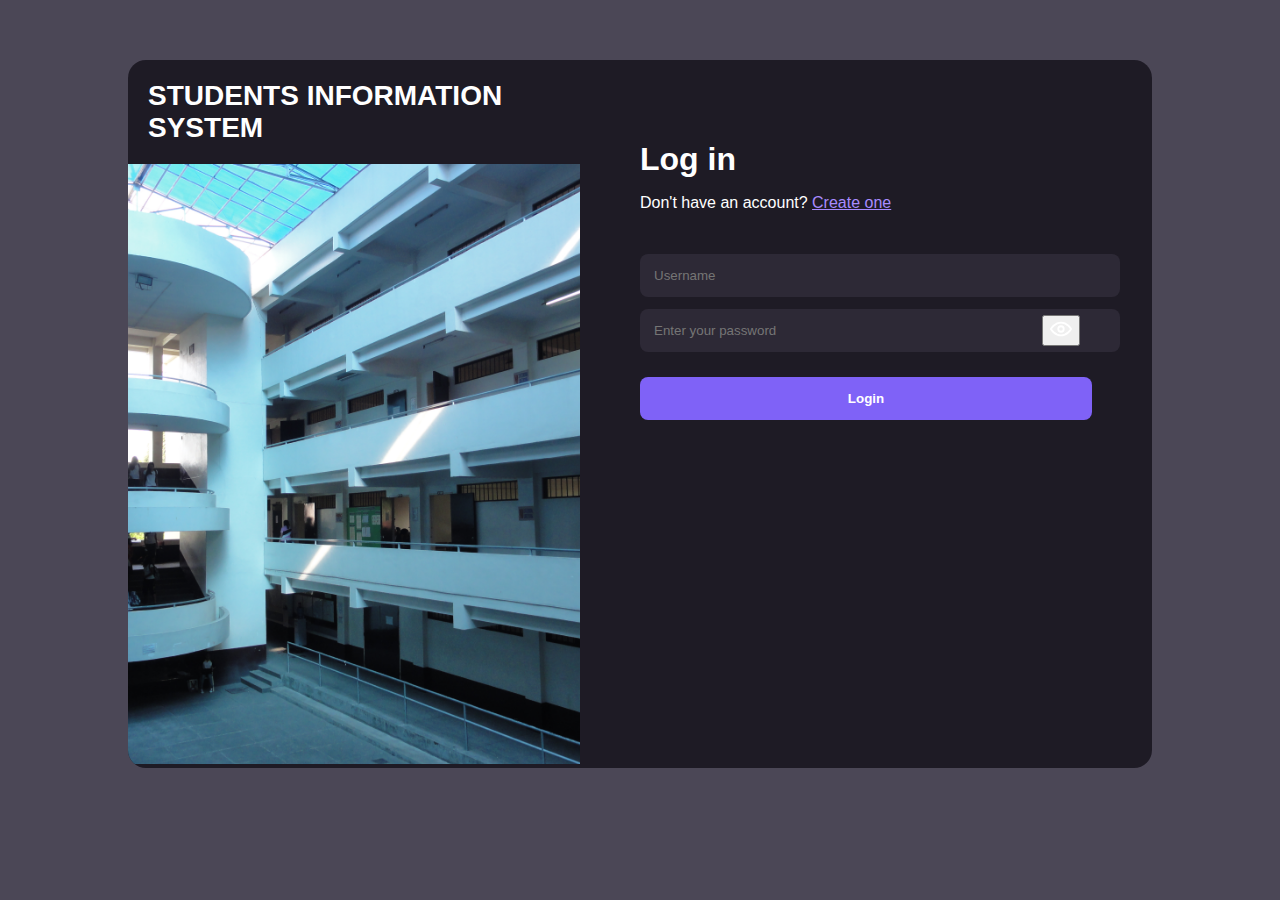
<file: index.html>
<!DOCTYPE html>
<html lang="en">
<head>
    <meta charset="UTF-8" />
    <meta name="viewport" content="width=device-width, initial-scale=1.0" />
    <title>Login</title>
    <link href="https://fonts.googleapis.com/css2?family=Inter:wght@300;400;500;600;700;800;900&display=swap" rel="stylesheet">
    <link rel="stylesheet" href="style.css" />
</head>
<body>

<div class="container">
    <!-- LEFT SIDE -->
    <div class="left-panel">
        <div class="top-nav">
            <div class="logo">STUDENTS INFORMATION SYSTEM</div>
        </div>

        <div class="image-section">
            <img src="images/PUP TAGUIG CAMPUS.jpg" alt="Campus photo" />
        </div>
    </div>

    <!-- RIGHT SIDE -->
    <div class="right-panel">
        <h1>Log in</h1>
        <p class="login-text">Don't have an account? <a href="#">Create one</a></p>

        <!-- LOGIN FORM -->
        <form id="loginForm">

            <input type="text" placeholder="Username" id="username" required>

            <div class="password-wrapper">
                <input type="password" placeholder="Enter your password" id="password" required />
                <button type="button" class="toggle-password" aria-label="Toggle password visibility" onclick="togglePassword()">
                    <svg id="eye-icon" width="22" height="22" viewBox="0 0 24 24" 
                        fill="none" stroke="#ffffff" stroke-width="2" 
                        stroke-linecap="round" stroke-linejoin="round" aria-hidden="true">

                        <!-- CLOSED EYE -->
                        <path id="eye-closed" style="display:none;" 
                            d="M17.94 17.94A10.06 10.06 0 0112 20c-5.52 0-10-5-10-8 
                                0-1.01.21-1.98.6-2.85M6.06 6.06A10.06 10.06 0 0112 4
                                c5.52 0 10 5 10 8 0 .75-.16 1.47-.45 2.15"/>
                        
                        <!-- OPEN EYE -->
                        <path id="eye-open" d="M1 12s4-7 11-7 11 7 11 7-4 7-11 7S1 12 1 12z"/>
                        <circle id="pupil" cx="12" cy="12" r="3"/>

                        <line id="slash" style="display:none;" x1="1" y1="1" x2="23" y2="23"/>
                    </svg>
                </button>
            </div>

            <p id="error-message" style="color: red; font-size: 14px; display: none;"></p>

            <button type="submit" class="create-btn" id="loginBtn" aria-pressed="false">Login</button>

        </form>

    </div>
</div>

<!-- Load external JS (your real validation) -->
<script src="script.js"></script>

</body>
</html>
</file>
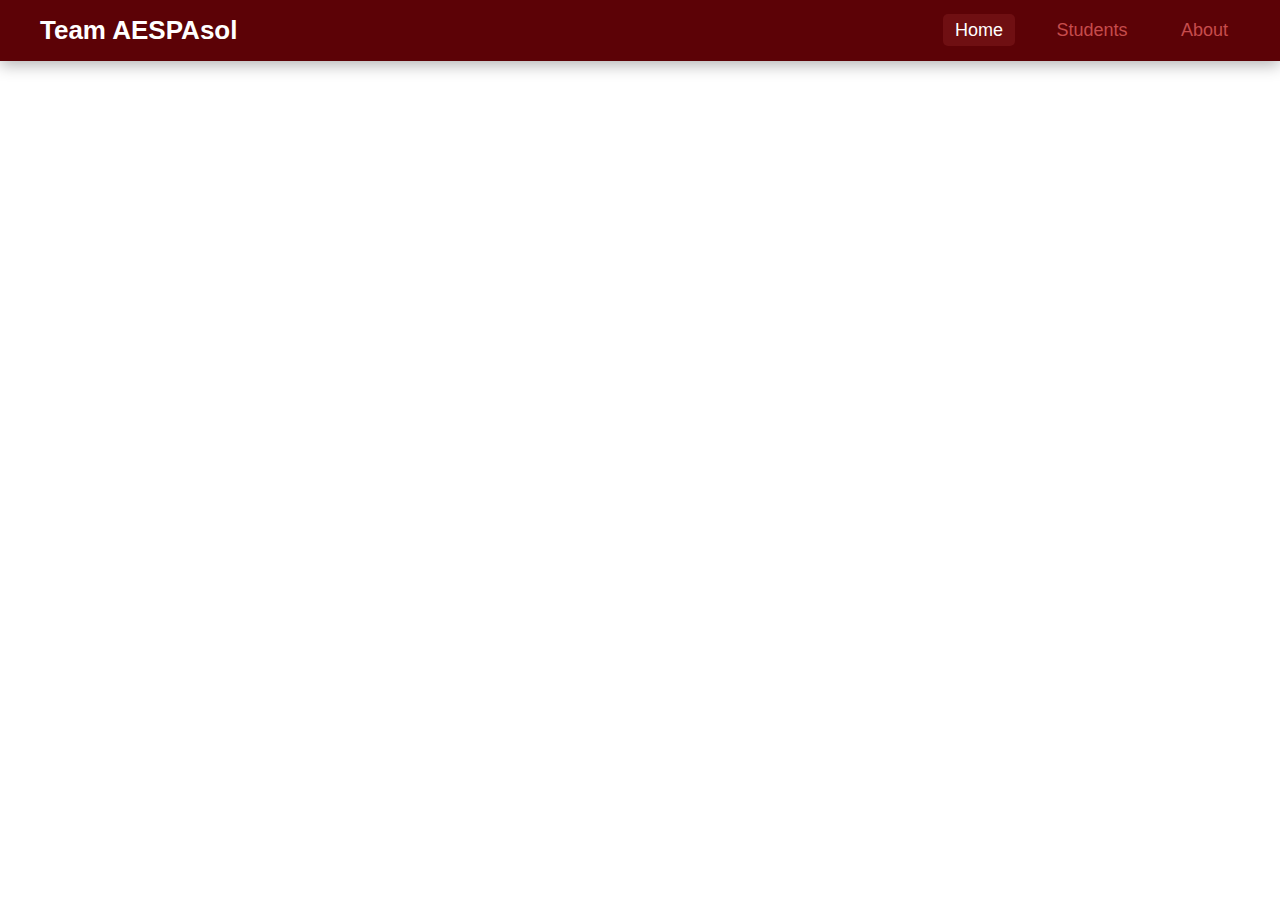
<file: landing.html>
<!DOCTYPE html>
<html lang="en">
<head>
<meta charset="UTF-8">
<meta name="viewport" content="width=device-width, initial-scale=1.0">
<title>Welcome</title>
<link rel="stylesheet" href="style-landing.css">
</head>

<body>

<header>
    <div class="logo">Team AESPAsol</div>

    <nav>
        <a href="landing.css" class="active">Home</a>
        <a href="students.html">Students</a>
        <a href="about.html">About</a>
    </nav>
</header>

<div class="welcome-container">
    <h1>Welcome to Student Portal of Team AESPAsol</h1>
    <p>Click “Students” to view the students/members of the group.</p>
</div>

</body>
</html>
</file>
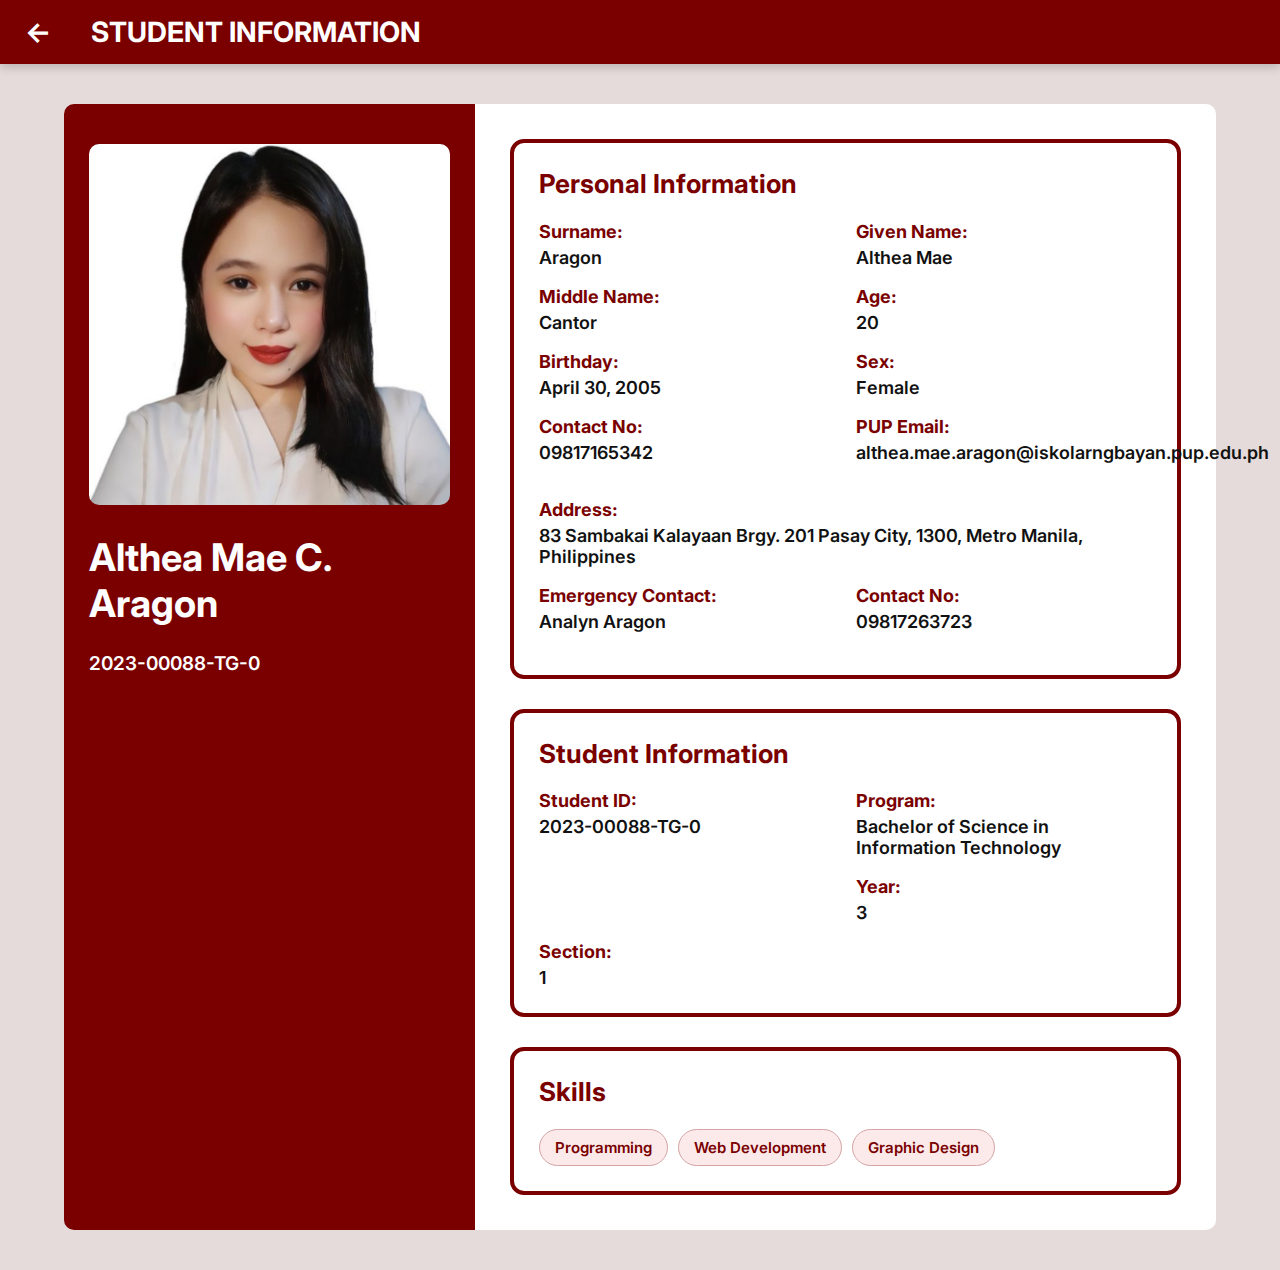
<file: student-profile.html>
<!DOCTYPE html>
<html lang="en">
<head>
    <meta charset="UTF-8">
    <meta name="viewport" content="width=device-width, initial-scale=1.0">
    <title>Student Profile</title>
    <link href="https://fonts.googleapis.com/css2?family=Inter:wght@300;400;500;600;700;800;900&display=swap" rel="stylesheet">
    <link rel="stylesheet" href="style-profile.css">
</head>

<body>

<header class="top-bar">
    <a href="students.html" class="back-btn">←</a>
    <h1>STUDENT INFORMATION</h1>
</header>

<main class="profile-container">

    <!-- ========== LEFT PANEL (MAROON) ========== -->
    <section class="left-panel">
        <div class="profile-img">
            <img id="studentImage" src="" alt="Student Photo">
        </div>

        <h1 class="student-name" id="fullName">Student Name</h1>
        <p class="student-id" id="studentNumber">0000-00000-TG-0</p>
    </section>

    <!-- ========== RIGHT PANEL (WHITE) ========== -->
    <section class="right-panel">

        <!-- PERSONAL INFORMATION -->
       <div class="info-box personal-info-box">
    <h2>Personal Information</h2>

    <div class="info-grid personal-grid">

        <!-- ROW 1 -->
        <p><span class="label">Surname:</span> <span id="surname"></span></p>
        <p><span class="label">Given Name:</span> <span id="givenName"></span></p>
        <p class="no-wrap"><span class="label">Middle Name:</span> <span id="middleName"></span></p>


        <!-- ROW 2 -->
        <p><span class="label">Age:</span> <span id="age"></span></p>
        <p><span class="label">Birthday:</span> <span id="birthday"></span></p>
        <p><span class="label">Sex:</span> <span id="sex"></span></p>

        <!-- ROW 3 -->
        <p><span class="label">Contact No:</span> <span id="contact"></span></p>
        <p class="no-wrap"><span class="label">PUP Email:</span> <span id="email"></span></p>
        <p></p>

        <!-- ROW 4 -->
        <p class="full-width"><span class="label">Address:</span> <span id="address"></span></p>

        <!-- ROW 5 -->
        <p class="no-wrap"><span class="label">Emergency Contact:</span> <span id="emergencyContact"></span></p>
        <p><span class="label">Contact No:</span> <span id="number"></span></p>
        <p></p>
    </div>
</div>



        <!-- STUDENT INFORMATION -->
        <div class="info-box">
            <h2>Student Information</h2>

            <div class="info-grid">
               <p><span class="label">Student ID:</span> <span id="studentId"></span></p>
                <p class="no-wrap"><span class="label">Program:</span> <span id="program"></span></p><b></b>
                <p><span class="label">Year:</span> <span id="year"></span></p>
                <p><span class="label">Section:</span> <span id="section"></span></p>

            </div>
        </div>

                <!-- SKILLS SECTION -->
        <div class="info-box">
            <h2>Skills</h2>
            <ul id="skillsList" class="skills-container"></ul>
        </div>


    </section>

</main>

<script src="profile.js"></script>

</body>
</html>
</file>
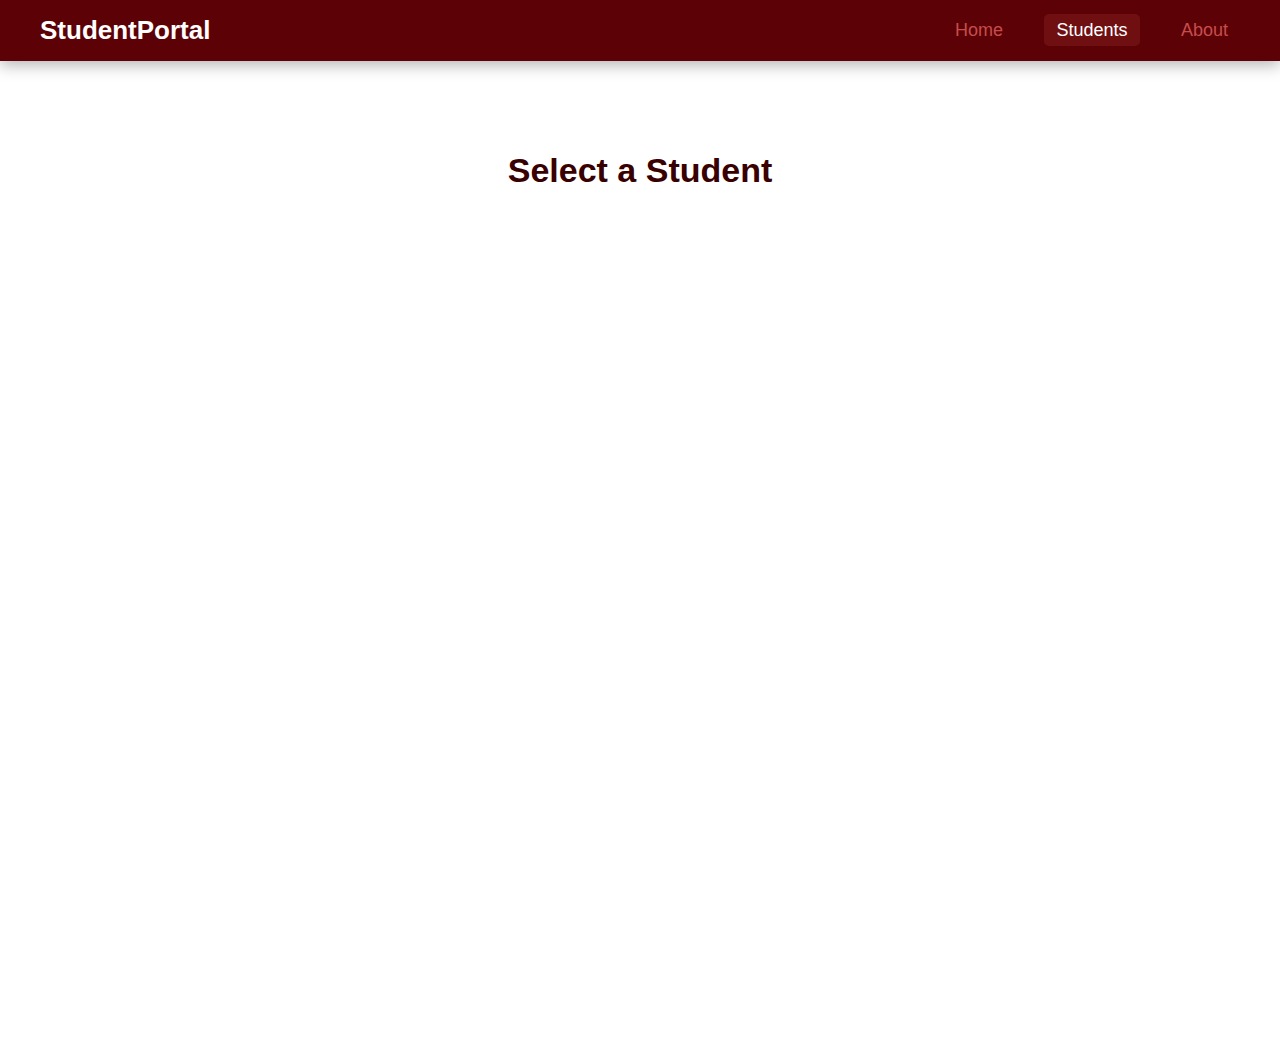
<file: students.html>
<!DOCTYPE html>
<html lang="en">
<head>
<meta charset="UTF-8">
<meta name="viewport" content="width=device-width, initial-scale=1.0">
<title>Students</title>
<link rel="stylesheet" href="style-landing.css">
</head>

<body>

<header>
    <div class="logo">StudentPortal</div>

    <nav>
        <a href="landing.css">Home</a>
        <a href="students.html" class="active">Students</a>
        <a href="about.html">About</a>
    </nav>
</header>

<main class="student-list">

    <h1>Select a Student</h1>

    <div class="student-grid">

         <a href="student-profile.html?student=john" class="student-card">
            <img src="images\1.png">
            <p class="name">Althea Mae C. Aragon</p>
        </a>

        <a href="student-profile.html?student=jane" class="student-card">
            <img src="images\2.png">
            <p class="name">Grace Anne F. Lim</p>
        </a>

        <a href="student-profile.html?student=alice" class="student-card">
            <img src="images\3.png">
            <p class="name">Hoshea Shania C. Lopez</p>
        </a>

        <a href="student-profile.html?student=marco" class="student-card">
            <img src="images\4.png">
            <p class="name">Dianna Rain M. Romero</p>
        </a>

    </div>

</main>

</body>
</html>
</file>
<file: style.css>
body {
    margin: 0;
    background: #4B4756;
    font-family: Arial, sans-serif;
}

.container {
    width: 80%;
    margin: 60px auto;
    display: flex;
    background: #1E1B25;
    border-radius: 18px;
    overflow: hidden;
}

.left-panel {
    width: 50%;
    position: relative;
    color: white;
}

.top-nav {
    display: flex;
    justify-content: space-between;
    padding: 20px;
}

.logo {
    font-weight: bold;
    font-size: 28px;
}

.back-btn {
    color: white;
    background: rgba(255,255,255,0.15);
    padding: 8px 15px;
    border-radius: 20px;
    text-decoration: none;
    font-size: 14px;
}

.image-section img {
    width: 100%;
    height: 600px;
    object-fit: cover;
}

.caption {
    position: absolute;
    bottom: 80px;
    left: 40px;
    font-size: 22px;
}
.carousel-dots {
    position: absolute;
    bottom: 40px;
    left: 40px;
    display: flex;
    gap: 8px;
}

.carousel-dots span {
    width: 30px;
    height: 3px;
    background: rgba(255,255,255,0.3);
    border-radius: 3px;
}

.carousel-dots .active {
    background: white;
}

.right-panel {
    width: 50%;
    padding: 60px;
    color: white;
}

h1 {
    font-size: 32px;
    margin-bottom: 5px;
}

.login-text a {
    color: #A88BFF;
}

form {
    margin-top: 30px;
}

.name-wrapper {
    display: flex;
    gap: 10px;
}

input {
    width: 100%;
    padding: 14px;
    border: none;
    border-radius: 8px;
    background: #2D2936;
    color: white;
    margin-top: 12px;
}

.password-wrapper {
    position: relative;
}

.toggle-password {
    position: absolute;
    right: 12px;
    top: 18px;
    cursor: pointer;
}

.checkbox {
    margin-top: 15px;
    display: flex;
    align-items: center;
    gap: 10px;
}

.create-btn {
    width: 100%;
    margin-top: 25px;
    padding: 14px;
    background: #7F62F7;
    border: none;
    border-radius: 8px;
    color: white;
    font-weight: bold;
    cursor: pointer;
}

.divider {
    margin: 25px 0;
    text-align: center;
    color: #AAAAAA;
}

.divider span {
    width: 30%;
    height: 1px;
    background: #444;
    display: inline-block;
    margin: 0 10px;
}

.social-buttons {
    display: flex;
    gap: 10px;
}

.google-btn,
.apple-btn {
    width: 50%;
    padding: 12px;
    border-radius: 8px;
    border: 1px solid #555;
    background: transparent;
    color: white;
    cursor: pointer;
}
</file>
<file: style-profile.css>
/* GENERAL */
body {
    margin: 0;
    background: #e5dbdb;
    font-family: "Inter", sans-serif;
}

/* TOP BAR */
.top-bar {
    display: flex;
    align-items: center;
    gap: 20px;
    padding: 15px 25px;
    background: #7A0000;
    color: white;
    box-shadow: 0px 3px 10px rgba(0,0,0,0.2);
}

.back-btn {
    font-size: 28px;
    text-decoration: none;
    color: white;
    font-weight: bold;
    margin-right: 20px;
}

.back-btn:hover { opacity: 0.8; }

.top-bar h1 {
    margin: 0;
    font-size: 28px;
    font-weight: 700;
}

/* MAIN WRAPPER */
.profile-container {
    width: 90%;
    margin: 40px auto;
    display: flex;
    gap: 0;
}

/* =============== LEFT RED PANEL =============== */
.left-panel {
    width: 35%;
    background: #7A0000;
    color: white;
    padding: 40px 25px;
    border-radius: 10px 0 0 10px;
}

.left-panel .profile-img img {
    width: 100%;
    border-radius: 10px;
}

.left-panel .student-name {
    margin-top: 25px;
    font-size: 38px;
    font-weight: 700;
}

.left-panel .student-id {
    margin-top: 5px;
    font-size: 19px;
    font-weight: 600;
}

/* =============== RIGHT WHITE PANEL =============== */
.right-panel {
    width: 65%;
    background: white;
    padding: 35px;
    border-radius: 0 10px 10px 0;
    display: flex;
    flex-direction: column;
    gap: 30px;
}

.personal-info-box {
    padding: 40px;
    min-height: 250px;
}

/* ---------- GRID LAYOUT (NO OVERLAP) ---------- */
.personal-grid,
.info-grid {
    display: grid;
    grid-template-columns: repeat(auto-fit, minmax(250px, 1fr));
    row-gap: 18px;
    column-gap: 20px;
}

/* Text fix for ALL rows */
.personal-grid p,
.info-grid p {
    margin: 0;
    font-size: 18px;
    font-weight: 600;
    color: #111;
    display: flex;
    flex-direction: column;
    gap: 5px;
    overflow-wrap: break-word;
    word-break: break-word;
}
/* Make all labels red */
.personal-grid p .label,
.info-grid p .label,
.row-wrap .label {
    color: #7A0000; /* your red color */
    font-weight: 700; /* keep them bold */
    white-space: nowrap; /* label never wraps */
}

#email {
    white-space: nowrap;
    overflow: visible; /* allows full display */
}


/* full-width items */
.personal-grid .full-width {
    grid-column: 1 / -1;
}

/* =============== LABEL + VALUE SYSTEM =============== */

/* Wrapper: label stays one line, value wraps normally */
.row-wrap {
    display: flex;
    align-items: flex-start;
    gap: 6px;
    flex-wrap: nowrap; /* keeps label in one line */
}

/* Label never wraps */
.row-wrap .label {
    font-weight: 700;
    white-space: nowrap;
}

/* Value wraps freely and never overflows */
.row-wrap .value {
    white-space: normal !important;
    overflow-wrap: break-word;
    word-break: break-word;
    flex: 1; /* allows wrapping */
}

/* SECTION BOXES */
.info-box {
    padding: 25px;
    border: 4px solid #7A0000;
    border-radius: 14px;
}

.info-box h2 {
    margin-top: 0;
    font-size: 26px;
    color: #7A0000;
    font-weight: 700;
}

/* SKILLS STYLE */
.skills-container {
    list-style: none;
    padding: 0;
    margin: 10px 0 0;
    display: flex;
    flex-wrap: wrap;
    gap: 10px;
}

.skills-container li {
    background: #fceaea;
    border: 1px solid #d4a4a4;
    padding: 8px 15px;
    border-radius: 20px;
    color: #7A0000;
    font-weight: 600;
    font-size: 15px;
}


/* RESPONSIVE */
@media screen and (max-width: 900px) {
    .profile-container {
        flex-direction: column;
    }
    .left-panel,
    .right-panel {
        width: 100%;
        border-radius: 10px;
    }
}
</file>
<file: style-landing.css>
/* RESET */
* {
    margin: 0;
    padding: 0;
    box-sizing: border-box;
    scroll-behavior: smooth;
    text-decoration: none;
}

body {
    font-family: "Inter", sans-serif;
    background: #ffffff; 
    color: #ffffff;
}

/* landing-only background */
body.landing {
  /* path to your image - change to your image path (e.g. /mnt/data/64c5c...png or images/hero.jpg) */
  background-image: url('images/landing.png');
  background-size: cover;            /* cover the viewport */
  background-position: center right; /* adjust to keep subject on right */
  background-repeat: no-repeat;
  background-attachment: fixed;     /* or 'fixed' if you want parallax effect */
  color: #222;                       /* ensure text color contrasts with bg if needed */
}

/* make sure header/content sit above the overlay */
header, main, .welcome-container, .hero, .student-list {
  position: relative;
  z-index: 2;
}

/* HEADER */
header {
    width: 100%;
    background: #5c0206; /* Dark card shade */
    padding: 15px 40px;
    display: flex;
    justify-content: space-between;
    align-items: center;
    position: fixed;
    top: 0;
    left: 0;
    z-index: 1000;
    box-shadow: 0 4px 15px rgba(0,0,0,0.3);
}

.logo {
    color: #ffffff;
    font-size: 26px;
    font-weight: bold;
}

nav a {
    color: #c74c4c;
    margin-left: 25px;
    text-decoration: none;
    font-size: 18px;
    padding: 6px 12px;
    border-radius: 5px;
    transition: 0.25s;
}

nav a.active,
nav a:hover {
    background: rgba(168, 56, 56, 0.25); /* Purple hover glow */
    color: #fff;
}

/* WELCOME PAGE */
/* Make sure page fills viewport */
html, body { height: 100%; }

/* HERO layout: two columns */
.hero {
  margin-top: 70px;                 /* keep same spacing under fixed header */
  min-height: calc(100vh - 150px);  /* full-screen area under header */
  display: flex;
  align-items: center;
  justify-content: space-between;
  gap: 40px;
  padding: 0 40px;                  /* space left/right so nothing touches edges */
  box-sizing: border-box;
}

/* LEFT - text block (animated) */
.welcome-container {
  flex: 1 1 60%;            /* take left side — adjust percent if you want narrower/wider */
  display: flex;
  flex-direction: column;
  justify-content: center;
  align-items: flex-start;
  padding-left: 40px;       /* distance from left edge */
  max-width: 900px;
  color: #5c0206;           /* your text color */
  opacity: 0;               /* start invisible, animation will reveal */
  animation: fadeSlide 1.1s ease-out forwards;
}

/* only animate the text — not the image or parent */
@keyframes fadeSlide {
  from { opacity: 0; transform: translateX(-40px); }
  to   { opacity: 1; transform: translateX(0); }
}

.welcome-container h1 {
  font-size: 40px;
  margin-bottom: 10px;
  color: rgb(254, 234, 132);
}
.welcome-container p {
  color: #ffffff;
  margin-top: 12px;
}

/* RIGHT - image card that does NOT animate */
.hero-image {
  flex: 0 0 36%;            /* fixed-ish width for the image column */
  display: flex;
  justify-content: center;
  align-items: center;
  padding-right: 20px;
  pointer-events: auto;
  z-index: 5;
  animation: fadeSlide 1.1s ease-out forwards;
}

/* style the image */
.hero-image img{
  width: 100%;
  max-width: 520px;         /* keeps it from growing too large on wide screens */
  height: auto;
  display: block;
  box-shadow: 0 18px 30px rgba(0,0,0,0.25), 0 6px 12px rgba(0,0,0,0.12);
  transform: translateY(-20px); /* give slight overlap effect like your screenshot */
  border: 6px solid rgb(251, 223, 99);
  background: #ffffff;
}

/* RESPONSIVE: stack on small screens, keep text above image */
@media (max-width: 980px) {
  .hero {
    flex-direction: column;
    padding: 20px;
    gap: 20px;
  }
  .welcome-container { padding-left: 20px; text-align: left; height: auto; }
  .hero-image { width: 100%; flex: 0 0 auto; padding-right: 0; }
  .hero-image img { max-width: 360px; transform: translateY(0); }
}

.landing-img {
    width: 350px;        /* adjust size */
    margin-top: 20px;    /* spacing */
    border-radius: 10px; /* optional */
}

/* STUDENT LIST PAGE */
.student-list {
    margin-top: 70px;
    padding: 20px 50px;
    text-align: center;
    color: #ffffff;
}

.student-list h1 {
    font-size: 34px;
    margin-bottom: 20px;
    color: #390000;
}

body.student-page {
    background-image: url('images/students.png'); /* path to your image */
    background-size: cover;            /* cover the viewport */
    background-position: center;       /* adjust as needed */
    background-repeat: no-repeat;
    background-attachment: fixed;      /* optional: parallax effect */
}

/* make sure header/content sit above the overlay */
header, main, .welcome-container, .hero, .student-list {
  position: relative;
  z-index: 2;
}

/* STUDENT GRID */
.student-grid {
    margin-top: 30px;
    display: flex;
    justify-content: center;
    align-items: flex-start;
    gap: 40px;
    flex-wrap: wrap;
}

/* STUDENT CARD */
.student-card {
    width: 300px;
    height: 380px;
    background: #791e1e;
    padding: 15px;
    border-radius: 12px;
    text-align: center;
    box-shadow: 0 4px 15px rgba(0,0,0,0.4);
    border: 1px solid rgba(255,255,255,0.05);

    /* animation */
    opacity: 0;                     /* start invisible */
    animation: riseUp 0.6s forwards; /* run animation once */

    /* smooth hover animation */
    transition: transform 0.3s ease, box-shadow 0.3s ease;
}

/* animation: rise from below */
@keyframes riseUp {
  0% { opacity: 0; }
  100% { opacity: 1; }
}

.student-card:hover {
    transform: translateY(-6px);
    box-shadow: 0 8px 22px rgba(139, 92, 246, 0.35); /* Purple glow */
}

/* STUDENT IMAGE */
.student-card img {
    width: 250px;
    height: 250px;
    object-fit: cover;
    border-radius: 10px;
    margin-bottom: 12px;
    background: #5a5663;
    border: 2px solid rgba(255,255,255,0.08);
}

/* NAME BELOW IMAGE */
.student-card .name {
    font-size: 21px;
    font-weight: bold;
    color: #ffffff;
    margin-top: 5px;
}

/* ROLE BELOW IMAGE */
.student-card .role {
    font-size: 15px;
    color: #ffffff;
    margin-top: 5px;
}

.student-grid .student-card:nth-child(1) { animation-delay: 0.1s; }
.student-grid .student-card:nth-child(2) { animation-delay: 0.2s; }
.student-grid .student-card:nth-child(3) { animation-delay: 0.3s; }
.student-grid .student-card:nth-child(4) { animation-delay: 0.4s; }
.student-grid .student-card:nth-child(5) { animation-delay: 0.5s; }
.student-grid .student-card:nth-child(6) { animation-delay: 0.6s; }
</file>
